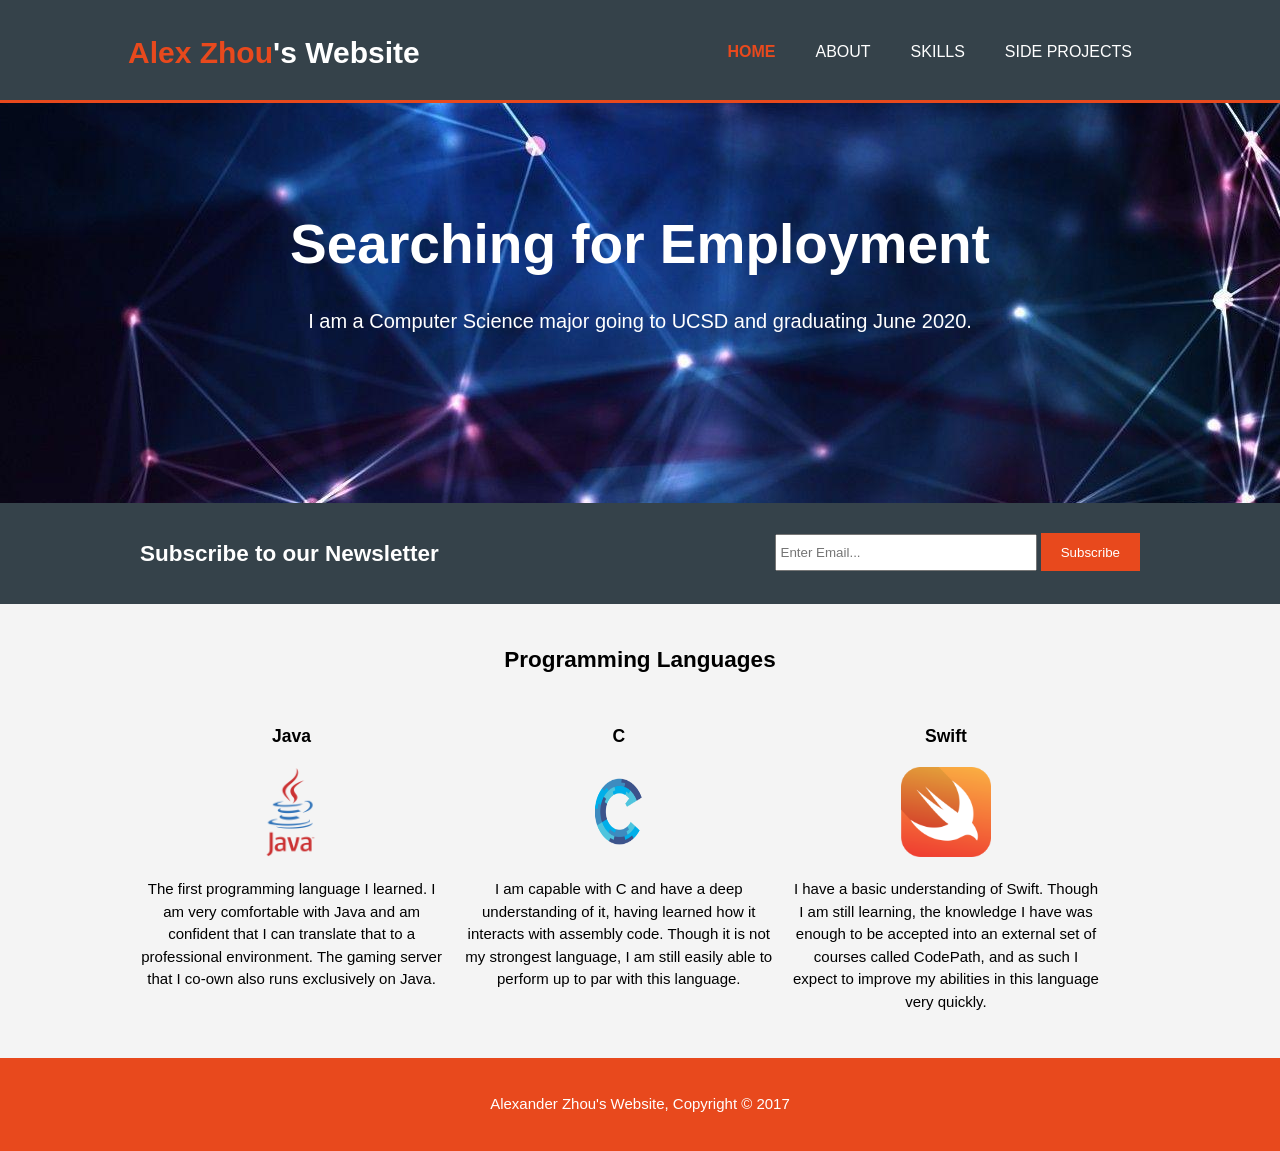
<file: index.html>
<!DOCTYPE html>
<html>
  <head>
    <meta charset="utf-8">
    <meta name="viewport" content="width=device-width">
    <meta name="description" content="A simply designed website">
    <meta name="author" content="Alexander Zhou">
    <title>Alex's Website | Welcome</title>
    <link rel="stylesheet" href="./css/style.css">
  </head>
  <body>
    <header>
      <div class="container">
        <div id="branding">
          <h1><span class="highlight">Alex Zhou</span>'s Website</h1>
        </div>
        <nav>
          <ul>
            <li class="current"><a href="index.html">Home</a></li>
            <li><a href="about.html">About</a></li>
            <li><a href="skills.html">Skills</a></li>
            <li><a href="side projects.html">Side Projects</a></li>
          </ul>
        </nav>
      </div>
    </header>
    
    <section id="showcase">
      <div class="container">
        <h1>Searching for Employment</h1>
        <p>I am a Computer Science major going to UCSD and graduating June 2020.</p>
      </div>
    </section>
    
    <section id="newsletter">
      <div class="container">
        <h1>Subscribe to our Newsletter</h1>
        <form>
          <input type="email" placeholder="Enter Email..." />
          <button type="submit" class="button_1">Subscribe</button>
        </form>
      </div>
    </section>
    
    <section id="boxes">
      <div class="container">
        <center><h2>Programming Languages</h2></center>
        <div class="box">
          <h3>Java</h3>
          <img src="./images/java.png">
          <p>The first programming language I learned. I am very comfortable with Java and am confident that I can translate that to a professional environment. The gaming server that I co-own also runs exclusively on Java.</p>
        </div>
        <div class="box">
          <h3>C</h3>
          <img src="./images/C.png">
          <p>I am capable with C and have a deep understanding of it, having learned how it interacts with assembly code. Though it is not my strongest language, I am still easily able to perform up to par with this language.<p>
        </div>
        <div class="box">
          <h3>Swift</h3>
          <img src="./images/swift.png">
          <p>I have a basic understanding of Swift. Though I am still learning, the knowledge I have was enough to be accepted into an external set of courses called CodePath, and as such I expect to improve my abilities in this language very quickly.</p>
        </div>
      </div>
    </section>
    
    <footer>
      <p>Alexander Zhou's Website, Copyright &copy 2017</p>
  </body>
</html>
</file>
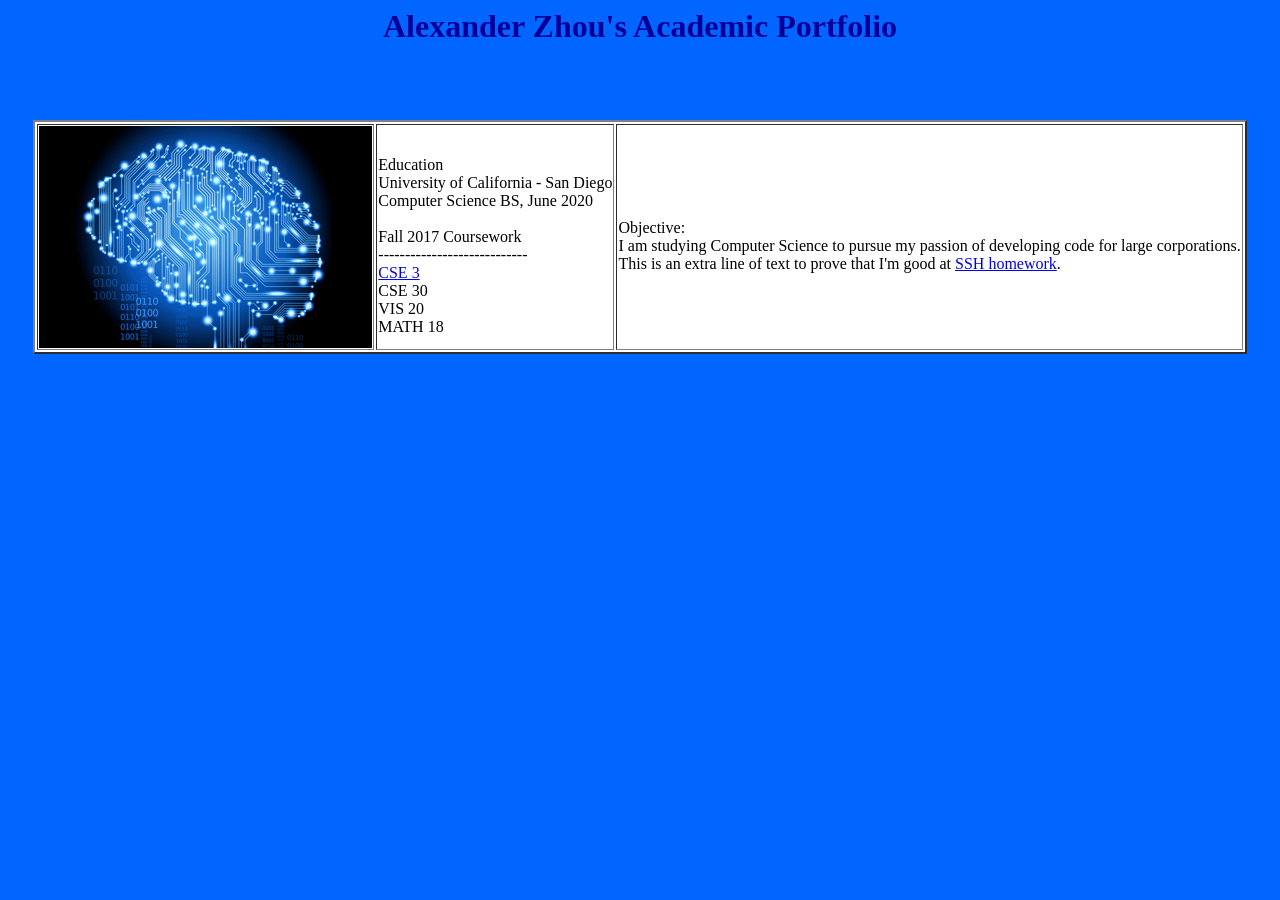
<file: public_html/index.html>
<html>
	<head>
		<title>
		Alexander Zhou
		</title>
	</head>
	<body bgcolor="#0066FF">
	<center>
	<h1><font color="#000099">Alexander Zhou's Academic Portfolio</font></h1>
	<table border="2" bgcolor="FFFFFF"> <tr>
	<br /> <td><img src="HomePagePic.jpg" /></td> <br />
    <td><br /> Education
	<br /> University of California - San Diego
	<br /> Computer Science BS, June 2020
	<br />
	<br /> Fall 2017 Coursework
	<br /> ----------------------------
	<br /> <a href="CSE3/CSE3Page.html"> CSE 3 </a>
	<br /> CSE 30
	<br /> VIS 20
	<br /> MATH 18
	</td><br />
	<td><br /> Objective:
	<br /> I am studying Computer Science to pursue my passion of developing code for large corporations.
	<br /> This is an extra line of text to prove that I'm good at <a href="CSE3/hw1.html">SSH homework</a>.
	</td></tr> </table>
	</center>
	</body>
</html>
</file>
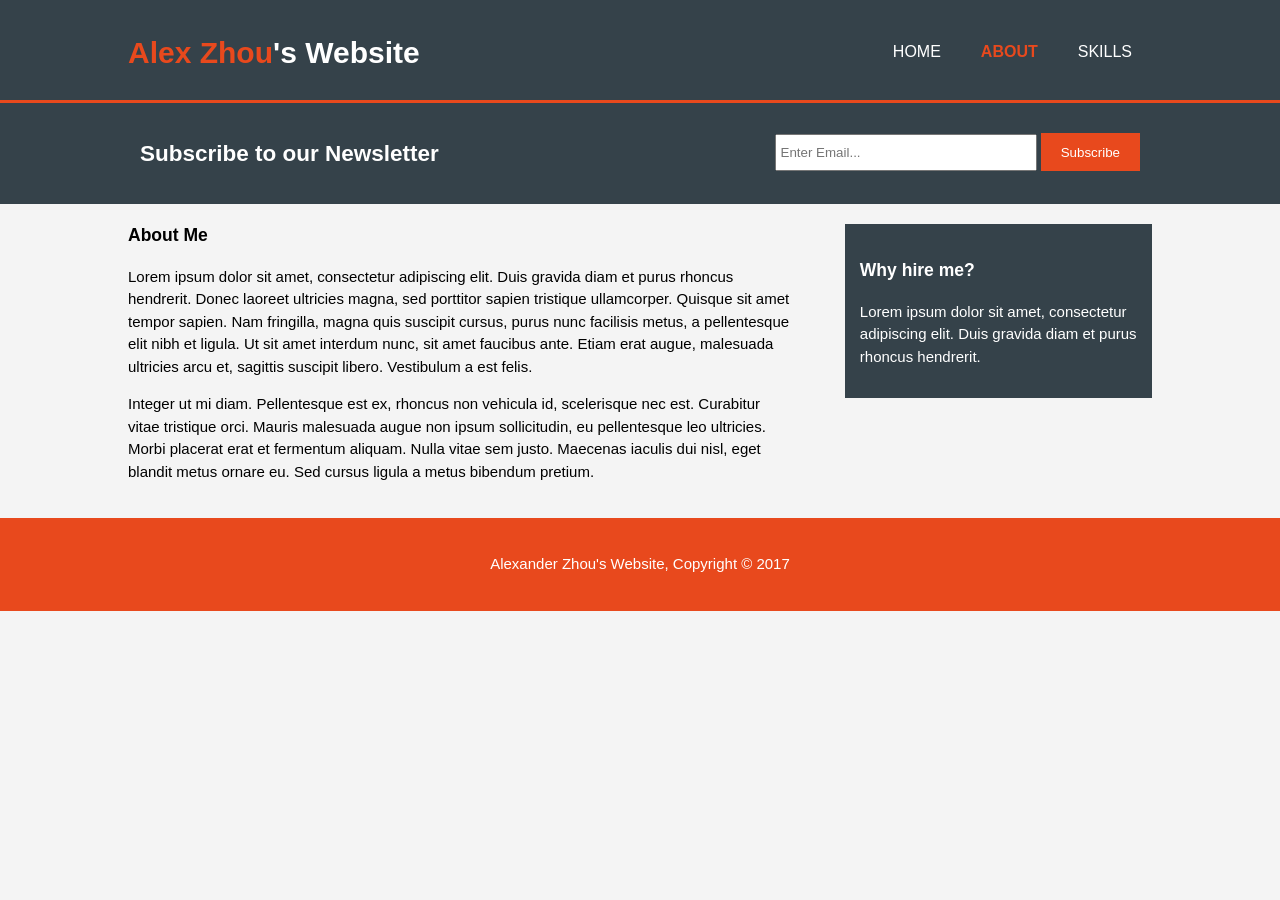
<file: about.html>
<!DOCTYPE html>
<html>
  <head>
    <meta charset="utf-8">
    <meta name="viewport" content="width=device-width">
    <meta name="description" content="A website showcasing my capabilities">
    <meta name="author" content="Alexander Zhou">
    <title>Alex's Website | About</title>
    <link rel="stylesheet" href="./css/style.css">
  </head>
  <body>
    <header>
      <div class="container">
        <div id="branding">
          <h1><span class="highlight">Alex Zhou</span>'s Website</h1>
        </div>
        <nav>
          <ul>
            <li><a href="index.html">Home</a></li>
            <li class="current"><a href="about.html">About</a></li>
            <li><a href="skills.html">Skills</a></li>
          </ul>
        </nav>
      </div>
    </header>
    
    <section id="newsletter">
      <div class="container">
        <h1>Subscribe to our Newsletter</h1>
        <form>
          <input type="email" placeholder="Enter Email..." />
          <button type="submit" class="button_1">Subscribe</button>
        </form>
      </div>
    </section>
    
    <section id="main">
      <div class="container">
        <article id="main-col">
          <h1 class="page-title">About Me</h1>
          <p>Lorem ipsum dolor sit amet, consectetur adipiscing elit. Duis gravida diam et purus rhoncus hendrerit. Donec laoreet ultricies magna, sed porttitor sapien tristique ullamcorper. Quisque sit amet tempor sapien. Nam fringilla, magna quis suscipit cursus, purus nunc facilisis metus, a pellentesque elit nibh et ligula. Ut sit amet interdum nunc, sit amet faucibus ante. Etiam erat augue, malesuada ultricies arcu et, sagittis suscipit libero. Vestibulum a est felis.</p>
          <p>Integer ut mi diam. Pellentesque est ex, rhoncus non vehicula id, scelerisque nec est. Curabitur vitae tristique orci. Mauris malesuada augue non ipsum sollicitudin, eu pellentesque leo ultricies. Morbi placerat erat et fermentum aliquam. Nulla vitae sem justo. Maecenas iaculis dui nisl, eget blandit metus ornare eu. Sed cursus ligula a metus bibendum pretium.</p>
        </article>
        
        <aside id="sidebar">
          <div class="dark">
            <h3>Why hire me?</h3>
            <p>Lorem ipsum dolor sit amet, consectetur adipiscing elit. Duis gravida diam et purus rhoncus hendrerit. </p>
          </div>
      </div>
    </section>
    
    <footer>
      <p>Alexander Zhou's Website, Copyright &copy 2017</p>
  </body>
</html>
</file>
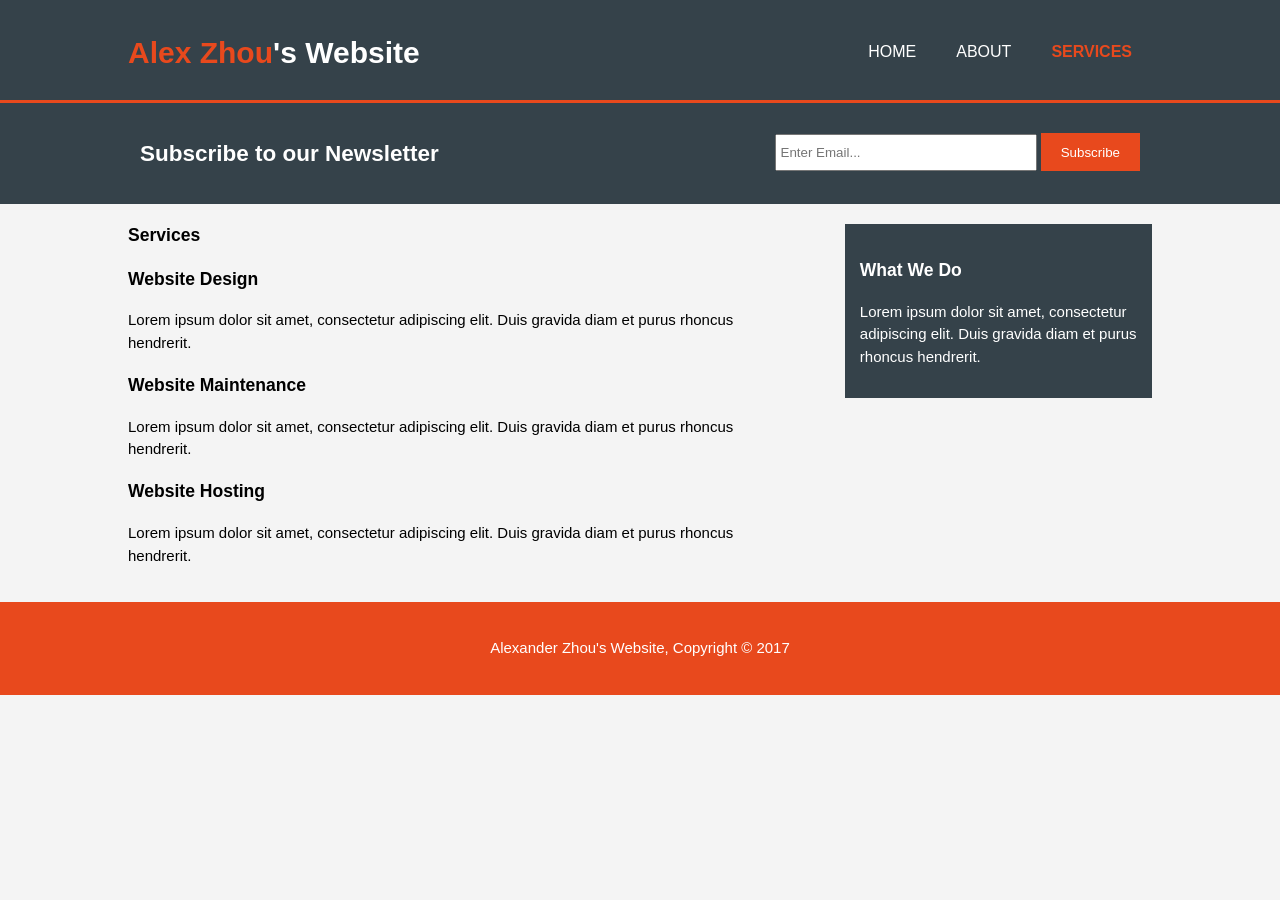
<file: services.html>
<!DOCTYPE html>
<html>
  <head>
    <meta charset="utf-8">
    <meta name="viewport" content="width=device-width">
    <meta name="description" content="A website showcasing my capabilities">
    <meta name="author" content="Alexander Zhou">
    <title>Alex's Website | Services</title>
    <link rel="stylesheet" href="./css/style.css">
  </head>
  <body>
    <header>
      <div class="container">
        <div id="branding">
          <h1><span class="highlight">Alex Zhou</span>'s Website</h1>
        </div>
        <nav>
          <ul>
            <li><a href="index.html">Home</a></li>
            <li><a href="about.html">About</a></li>
            <li class="current"><a href="services.html">Services</a></li>
          </ul>
        </nav>
      </div>
    </header>
    
    <section id="newsletter">
      <div class="container">
        <h1>Subscribe to our Newsletter</h1>
        <form>
          <input type="email" placeholder="Enter Email..." />
          <button type="submit" class="button_1">Subscribe</button>
        </form>
      </div>
    </section>
    
    <section id="main">
      <div class="container">
        <article id="main-col">
          <h1 class="page-title">Services</h1>
          <ul id="services">
            <li>
              <h3>Website Design</h1>
                <p>Lorem ipsum dolor sit amet, consectetur adipiscing elit. Duis gravida diam et purus rhoncus hendrerit. </p>
            </li>
            <li>
              <h3>Website Maintenance</h1>
                <p>Lorem ipsum dolor sit amet, consectetur adipiscing elit. Duis gravida diam et purus rhoncus hendrerit. </p>
            </li>
            <li>
              <h3>Website Hosting</h1>
                <p>Lorem ipsum dolor sit amet, consectetur adipiscing elit. Duis gravida diam et purus rhoncus hendrerit. </p>
            </li>
          </article>
        
        <aside id="sidebar">
          <div class="dark">
            <h3>What We Do</h3>
            <p>Lorem ipsum dolor sit amet, consectetur adipiscing elit. Duis gravida diam et purus rhoncus hendrerit. </p>
          </div>
      </div>
    </section>
    
    <footer>
      <p>Alexander Zhou's Website, Copyright &copy 2017</p>
  </body>
</html>
</file>
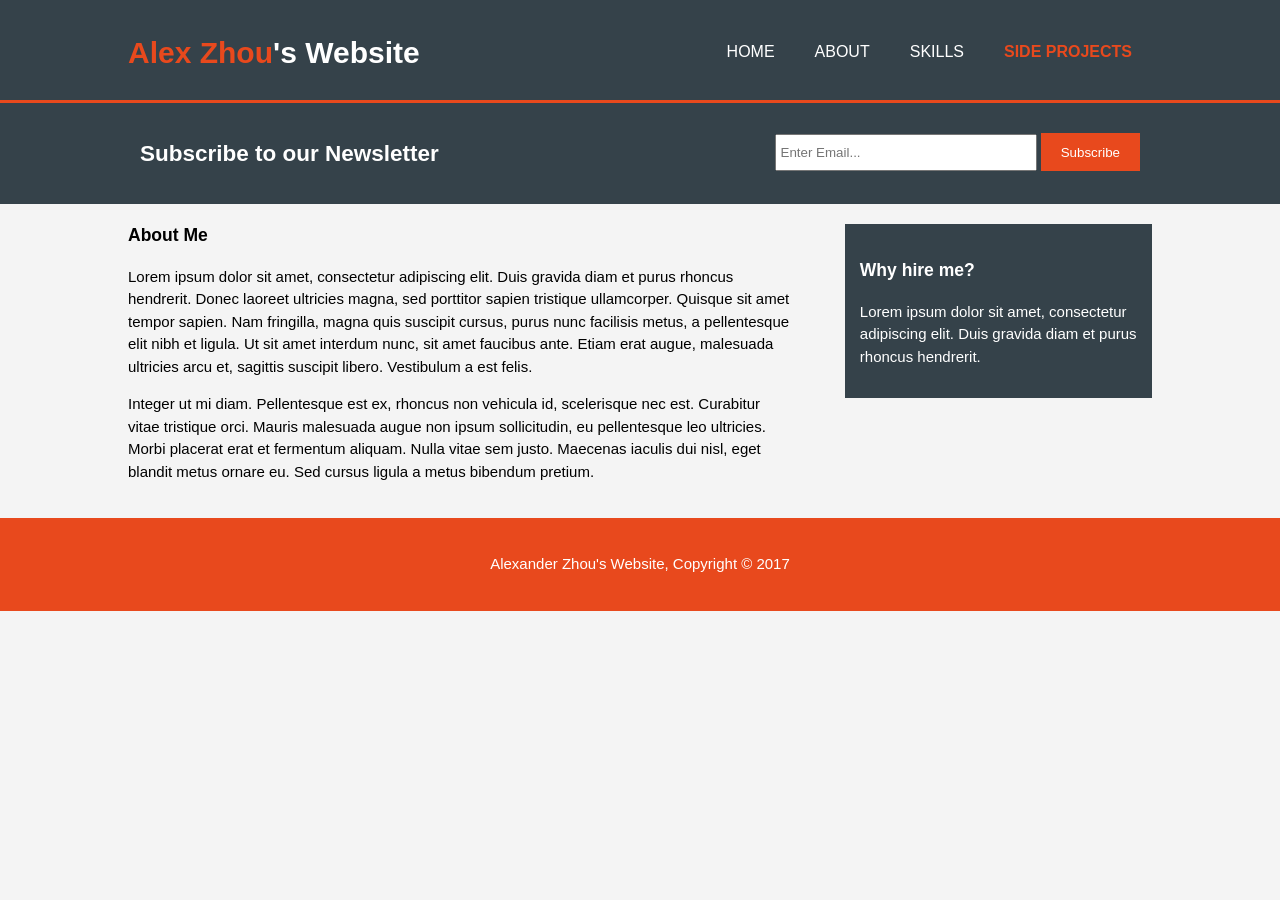
<file: side projects.html>
<!DOCTYPE html>
<html>
  <head>
    <meta charset="utf-8">
    <meta name="viewport" content="width=device-width">
    <meta name="description" content="A website showcasing my capabilities">
    <meta name="author" content="Alexander Zhou">
    <title>Alex's Website | About</title>
    <link rel="stylesheet" href="./css/style.css">
  </head>
  <body>
    <header>
      <div class="container">
        <div id="branding">
          <h1><span class="highlight">Alex Zhou</span>'s Website</h1>
        </div>
        <nav>
          <ul>
            <li><a href="index.html">Home</a></li>
            <li><a href="skills.html">About</a></li>
            <li><a href="skills.html">Skills</a></li>
            <li class="current"><a href="about.html">Side Projects</a></li>
          </ul>
        </nav>
      </div>
    </header>
    
    <section id="newsletter">
      <div class="container">
        <h1>Subscribe to our Newsletter</h1>
        <form>
          <input type="email" placeholder="Enter Email..." />
          <button type="submit" class="button_1">Subscribe</button>
        </form>
      </div>
    </section>
    
    <section id="main">
      <div class="container">
        <article id="main-col">
          <h1 class="page-title">About Me</h1>
          <p>Lorem ipsum dolor sit amet, consectetur adipiscing elit. Duis gravida diam et purus rhoncus hendrerit. Donec laoreet ultricies magna, sed porttitor sapien tristique ullamcorper. Quisque sit amet tempor sapien. Nam fringilla, magna quis suscipit cursus, purus nunc facilisis metus, a pellentesque elit nibh et ligula. Ut sit amet interdum nunc, sit amet faucibus ante. Etiam erat augue, malesuada ultricies arcu et, sagittis suscipit libero. Vestibulum a est felis.</p>
          <p>Integer ut mi diam. Pellentesque est ex, rhoncus non vehicula id, scelerisque nec est. Curabitur vitae tristique orci. Mauris malesuada augue non ipsum sollicitudin, eu pellentesque leo ultricies. Morbi placerat erat et fermentum aliquam. Nulla vitae sem justo. Maecenas iaculis dui nisl, eget blandit metus ornare eu. Sed cursus ligula a metus bibendum pretium.</p>
        </article>
        
        <aside id="sidebar">
          <div class="dark">
            <h3>Why hire me?</h3>
            <p>Lorem ipsum dolor sit amet, consectetur adipiscing elit. Duis gravida diam et purus rhoncus hendrerit. </p>
          </div>
      </div>
    </section>
    
    <footer>
      <p>Alexander Zhou's Website, Copyright &copy 2017</p>
  </body>
</html>
</file>
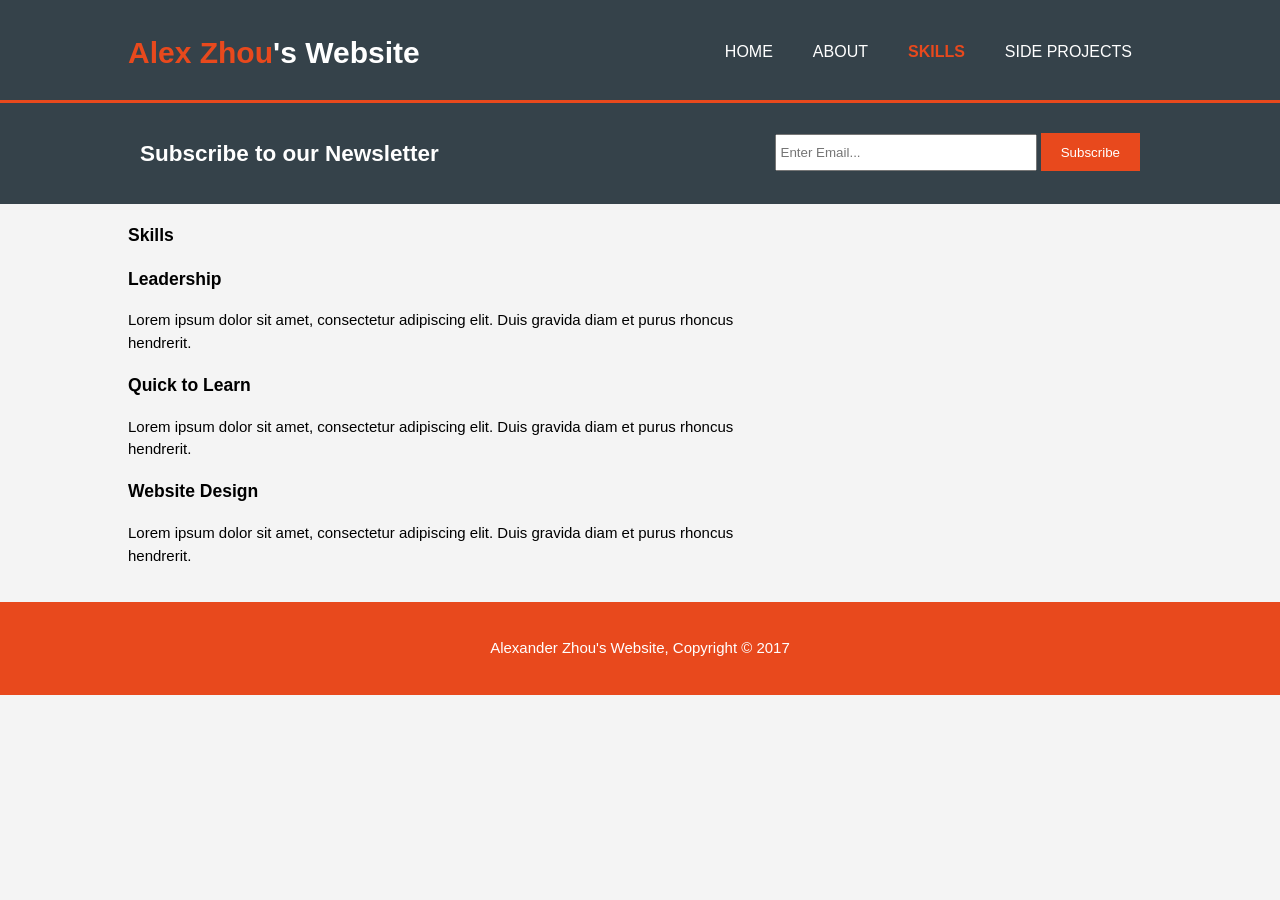
<file: skills.html>
<!DOCTYPE html>
<html>
  <head>
    <meta charset="utf-8">
    <meta name="viewport" content="width=device-width">
    <meta name="description" content="A website showcasing my capabilities">
    <meta name="author" content="Alexander Zhou">
    <title>Alex's Website | Skills</title>
    <link rel="stylesheet" href="./css/style.css">
  </head>
  <body>
    <header>
      <div class="container">
        <div id="branding">
          <h1><span class="highlight">Alex Zhou</span>'s Website</h1>
        </div>
        <nav>
          <ul>
            <li><a href="index.html">Home</a></li>
            <li><a href="about.html">About</a></li>
            <li class="current"><a href="skills.html">Skills</a></li>
            <li><a href="side projects.html">Side Projects</a></li>
          </ul>
        </nav>
      </div>
    </header>
    
    <section id="newsletter">
      <div class="container">
        <h1>Subscribe to our Newsletter</h1>
        <form>
          <input type="email" placeholder="Enter Email..." />
          <button type="submit" class="button_1">Subscribe</button>
        </form>
      </div>
    </section>
    
    <section id="main">
      <div class="container">
        <article id="main-col">
          <h1 class="page-title">Skills</h1>
          <ul id="services">
            <li>
              <h3>Leadership</h1>
                <p>Lorem ipsum dolor sit amet, consectetur adipiscing elit. Duis gravida diam et purus rhoncus hendrerit. </p>
            </li>
            <li>
              <h3>Quick to Learn</h1>
                <p>Lorem ipsum dolor sit amet, consectetur adipiscing elit. Duis gravida diam et purus rhoncus hendrerit. </p>
            </li>
            <li>
              <h3>Website Design</h1>
                <p>Lorem ipsum dolor sit amet, consectetur adipiscing elit. Duis gravida diam et purus rhoncus hendrerit. </p>
            </li>
          </article>
        
      </div>
    </section>
    
    <footer>
      <p>Alexander Zhou's Website, Copyright &copy 2017</p>
  </body>
</html>
</file>
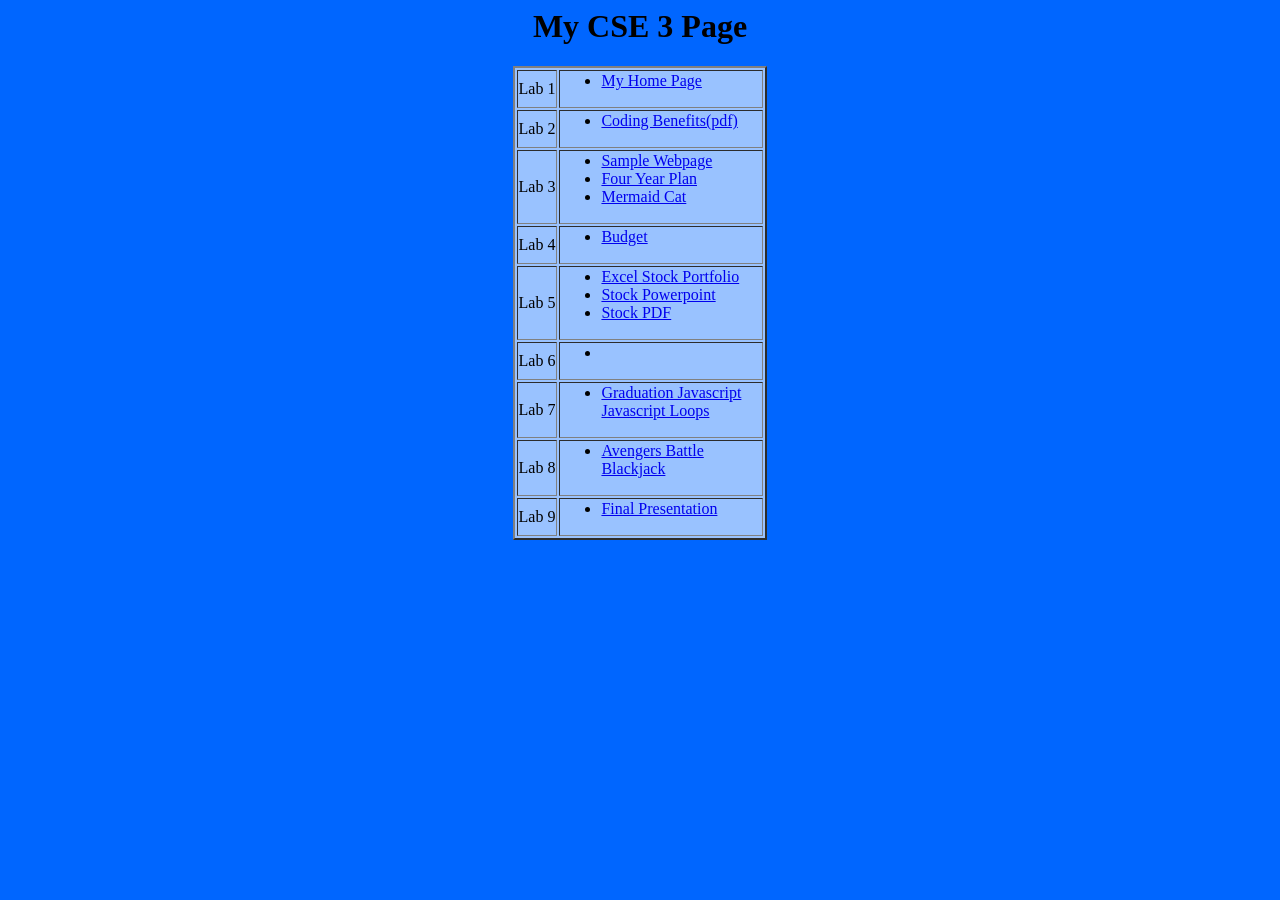
<file: public_html/CSE3/CSE3Page.html>
<html>
	<head>
		<title>Alexander's CSE 3 Page</title>
		<style type="text/css">
			td+td {width: 200px}
		</style>
	</head>
	
	<body bgcolor="0066ff">
		<center>
			<h1>My CSE 3 Page</h1>
			<table border="2" bgcolor="99c2ff">
				<tr>
					<td> Lab 1</td>
					<td>
						<ul>
							<li>
								<a href="../index.html"> My Home Page </a>
							</li>
						</ul>
					</td>
				</tr>
				<tr>
					<td> Lab 2</td>
					<td>
						<ul>
							<li>
								<a href="Lab2/CodingBenefits.pdf"> Coding Benefits(pdf) </a>
							</li>
						</ul>
					</td>
				</tr>
				<tr>
					<td> Lab 3</td>
					<td>
						<ul>
							<li>
								<a href="Lab3/Sample.html"> Sample Webpage </a>
							</li>
							<li>
								<a href="Hw3/FourYearPlan.xlsx"> Four Year Plan </a>
							</li>
							<li>
								<a href="Hw3/MermaidCat.html"> Mermaid Cat </a>
							</li>
						</ul>
					</td>
				</tr>
				<tr>
					<td> Lab 4</td>
					<td>
						<ul>
							<li>
								<a href="Lab4/Budget.xlsx"> Budget </a>
							</li>
						</ul>
					</td>
				</tr>
				<tr>
					<td> Lab 5</td>
					<td>
						<ul>
							<li>
								<a href="Hw5/StockPortfolio.xlsx"> Excel Stock Portfolio </a>
							</li>
							<li>
								<a href="Hw5/Stocks.pptx"> Stock Powerpoint </a>
							</li>
							<li>
								<a href="Hw5/Stocks.pdf"> Stock PDF </a>
							</li>
						</ul>
					</td>
				</tr>
				<tr>
					<td> Lab 6</td>
					<td>
						<ul>
							<li>
							
							</li>
						</ul>
					</td>
				</tr>
				<tr>
					<td> Lab 7</td>
					<td>
						<ul>
							<li>
								<a href="Lab7/Graduation.html"> Graduation Javascript </a>
								<a href="Hw7/Loops.html"> Javascript Loops </a>
							</li>
						</ul>
					</td>
				</tr>
				<tr>
					<td> Lab 8</td>
					<td>
						<ul>
							<li>
								<a href="Lab8/Avengers.html"> Avengers Battle </a>
								<a href="Hw8/BlackJack.html"> Blackjack </a>
							</li>
						</ul>
					</td>
				</tr>
				<tr>
					<td> Lab 9</td>
					<td>
						<ul>
							<li>
								<a href="Lab9/Lab9.pptx"> Final Presentation </a>
							</li>
						</ul>
					</td>
				</tr>
			</table>
		</center>
	</body>
</html>
</file>
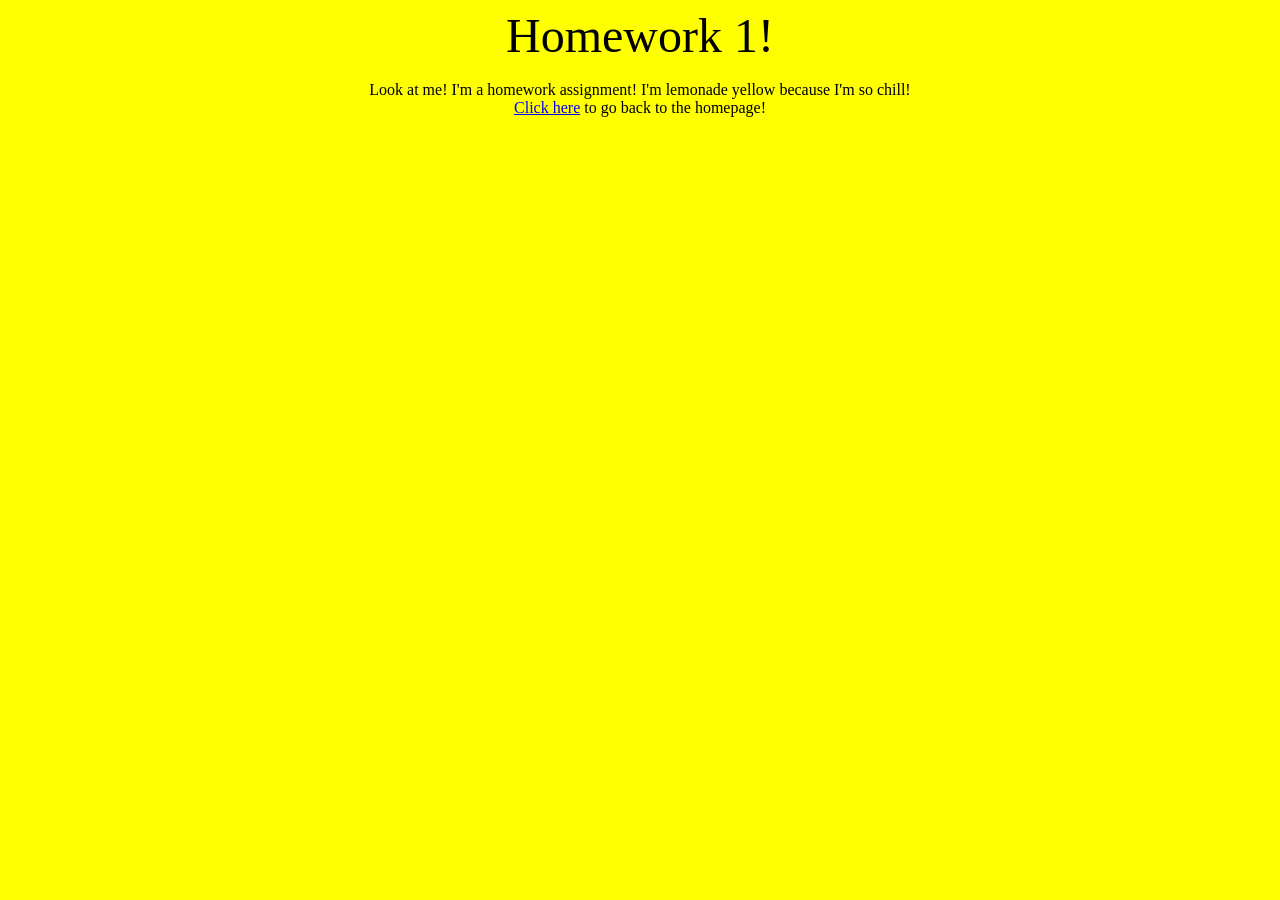
<file: public_html/CSE3/hw1.html>
<html>
	<head>
		<title>Homework 1</title>
	</head>

	<body bgcolor="#FFFF00"><center>
	<font size=15>
		Homework 1!
	</font>
	<br />
	<br /> Look at me! I'm a homework assignment! I'm lemonade yellow because I'm so chill!
	<br /><a href="../index.html">Click here</a> to go back to the homepage!
	
	</center></body>
</html>
</file>
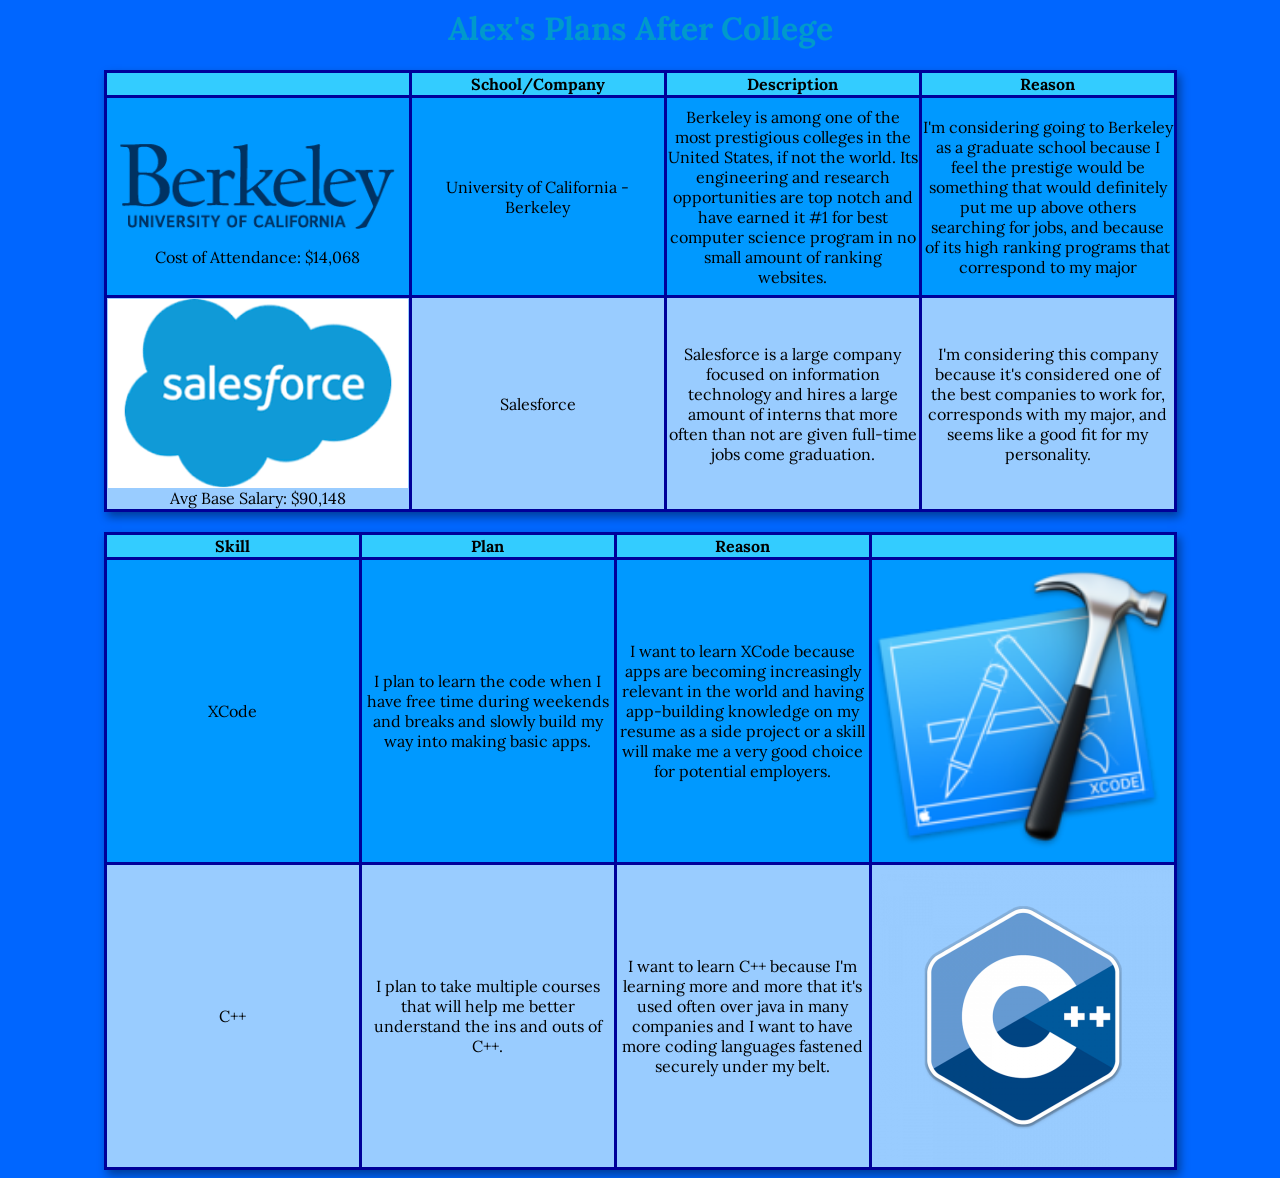
<file: public_html/CSE3/Hw2/PostCollege.html>
<html>
	<head>
	<link href="https://fonts.googleapis.com/css?family=Lora" rel="stylesheet">
		<title>
		Alexander Zhou's Future Plans
		</title>
		<style type="text/css">
		
			td {
				width: 250px;
				height: 200px;
				text-align: center;
			}
			
			td img{
				width: 300px;
			}
			th, td{
				border: 3px solid #000099;
			}
			table{
				border-collapse: collapse;
				box-shadow: 3px 5px 9px rgba(0, 0, 0, 0.4);
			}
			body{
				font-family: 'Lora', serif;
			}
		</style>
	</head>
	
	<body bgcolor="#0066FF">
		<center>
			<h1> <font color="0099CC"> Alex's Plans After College </font> </h1>
			<table bordercolor="#000099" bgcolor="33ccff">
				<tr>
					<th> &nbsp </th>
					<th> School/Company </th>
					<th> Description </th>
					<th> Reason </th>
				</tr>
				<tr bgcolor="0099FF">
					<td> <a href="http://www.berkeley.edu/"><img src="school1.jpg"></a> Cost of Attendance: $14,068 </td>
					<td> University of California - Berkeley </td>
					<td> Berkeley is among one of the most prestigious colleges in the United States, if not the world. Its engineering and research opportunities are top notch and have earned it #1 for best computer science program in no small amount of ranking websites. </td>
					<td> I'm considering going to Berkeley as a graduate school because I feel the prestige would be something that would definitely put me up above others searching for jobs, and because of its high ranking programs that correspond to my major </td>
				</tr>
				<tr bgcolor="99CCFF">
					<td> <a href="https://www.salesforce.com/"><img src="company1.jpg"></a> Avg Base Salary: $90,148 </td>
					<td> Salesforce </td>
					<td> Salesforce is a large company focused on information technology and hires a large amount of interns that more often than not are given full-time jobs come graduation. </td>
					<td> I'm considering this company because it's considered one of the best companies to work for, corresponds with my major, and seems like a good fit for my personality. </td>
				</tr>
			</table>
			<br />
			<table bordercolor="#000099" bgcolor="33ccff">
				<tr>
					<th> Skill </th>
					<th> Plan </th>
					<th> Reason </th>
					<th> &nbsp </th>
				</tr>
				<tr bgcolor="#0099FF">
					<td> XCode </td>
					<td> I plan to learn the code when I have free time during weekends and breaks and slowly build my way into making basic apps. </td>
					<td> I want to learn XCode because apps are becoming increasingly relevant in the world and having app-building knowledge on my resume as a side project or a skill will make me a very good choice for potential employers. </td>
					<td> <a href="https://developer.apple.com/xcode/"><img src="skill1.jpg"></a> </td>
				</tr>
				<tr bgcolor="99CCFF">
					<td> C++ </td>
					<td> I plan to take multiple courses that will help me better understand the ins and outs of C++. </td>
					<td> I want to learn C++ because I'm learning more and more that it's used often over java in many companies and I want to have more coding languages fastened securely under my belt. </td>
					<td> <a href="http://www.cplusplus.com/"><img src="skill2.jpg"></a> </td>
				</tr>
			</table>
		</center>
	</body> 
</html>
</file>
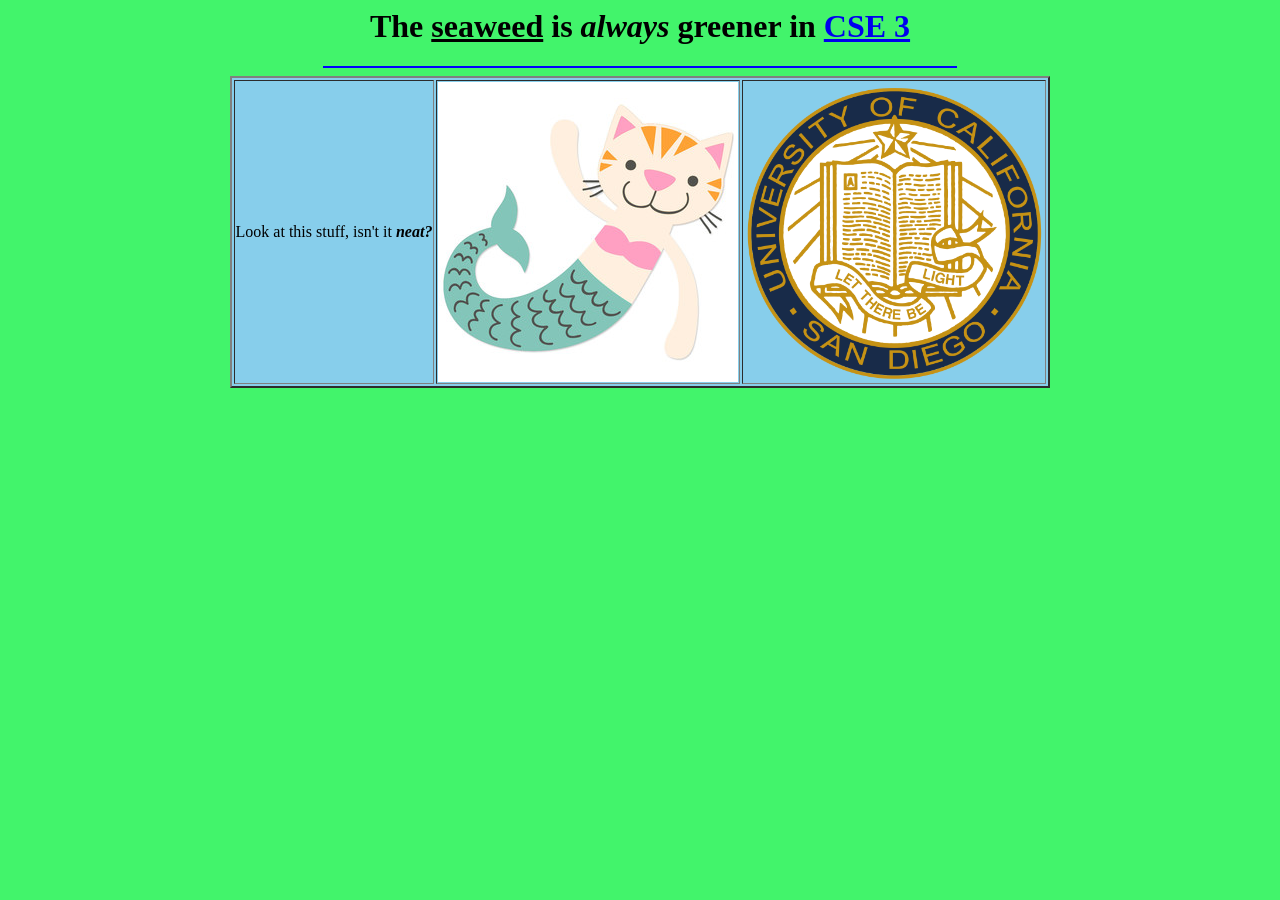
<file: public_html/CSE3/Hw3/MermaidCat.html>
<html>
	<head>
		<title>Underwater UCSD</title>
	</head>
	
	<body bgcolor="#42F46B">
		<center>
			<h1>The <u>seaweed</u> is <i>always</i> greener in <a href="http://ieng6.ucsd.edu/~cs3fzz/">CSE 3</a></h1>
			<hr color="blue" width="50%"/>
			<table bgcolor="#87CEEB" border="2">
				<tr>
					<td>Look at this stuff, isn't it <b><i>neat?</i></b></td>
					<td><img src=cat.png width="300"></td>
					<td><a href="http://www.ucsd.edu"><img src=UCSD.png width="300"></a></td>
				</tr>
			</table>
		</center>
	</body>
</html>
</file>
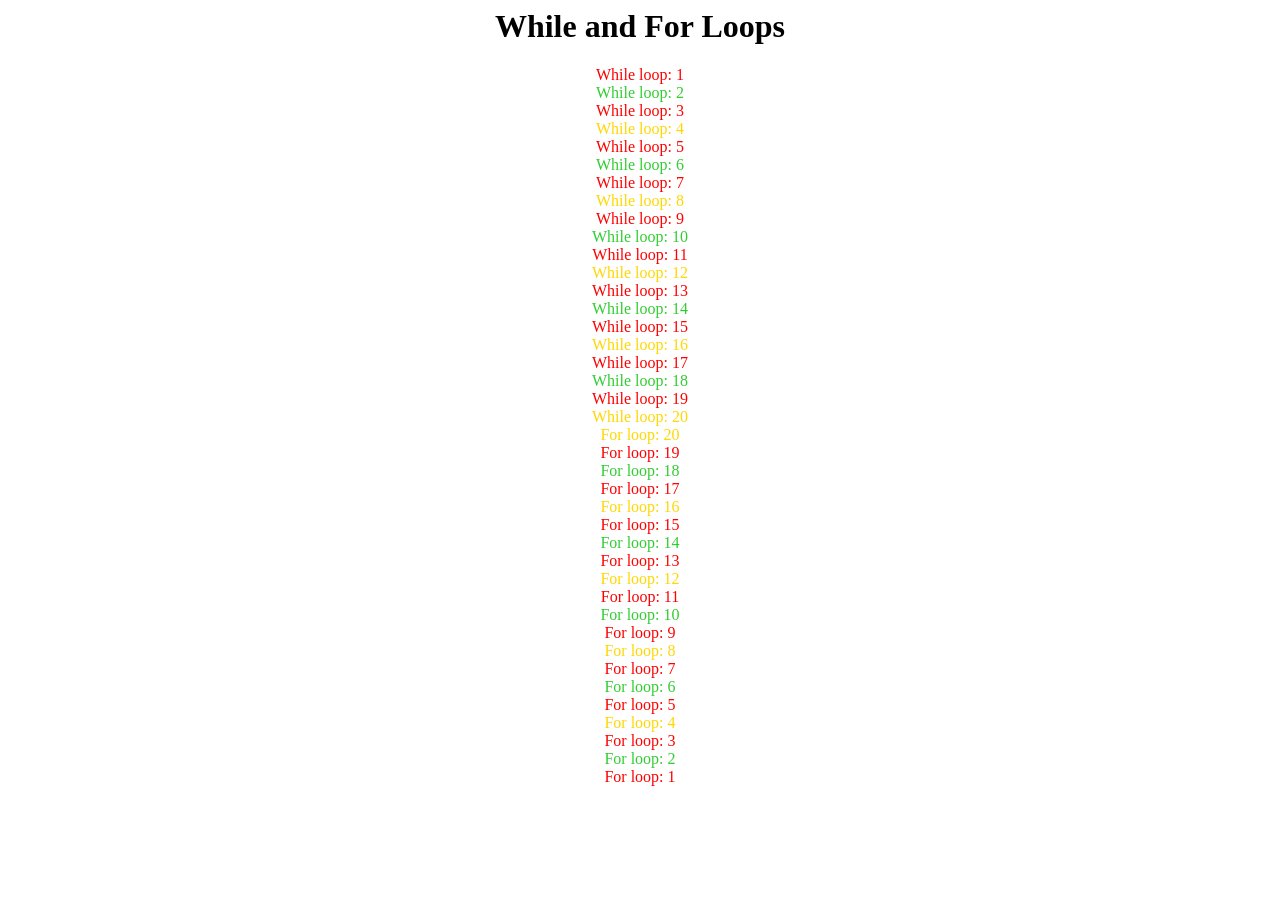
<file: public_html/CSE3/Hw7/Loops.html>
<html>
	<head>
		<title>
			Javascript Loops
		</title>
	</head>
	
	<body>
		<center>
			<h1> While and For Loops </h1>
			<script type = "text/javascript">
				var numLoop = 20;
				var numPrinted = 0;
				
				while(numPrinted < numLoop) {
					numPrinted++;
					var text = "While loop: " + numPrinted + "</br>";
					
					if(numPrinted % 4 == 0) {
						document.write(text.fontcolor("gold"));
					}
					else if (numPrinted % 2 == 0) {
						document.write(text.fontcolor("limegreen"));
					}
					else {
						document.write(text.fontcolor("red"));
					}
				}
				
				for(numPrinted = 20; numPrinted > 0; numPrinted--) {
					var text = "For loop: " + numPrinted + "</br>";
					
					if(numPrinted % 4 == 0) {
						document.write(text.fontcolor("gold"));
					}
					else if (numPrinted % 2 == 0) {
						document.write(text.fontcolor("limegreen"));
					}
					else {
						document.write(text.fontcolor("red"));
					}
				}
			</script>
		</center>
	</body> 
</html>
</file>
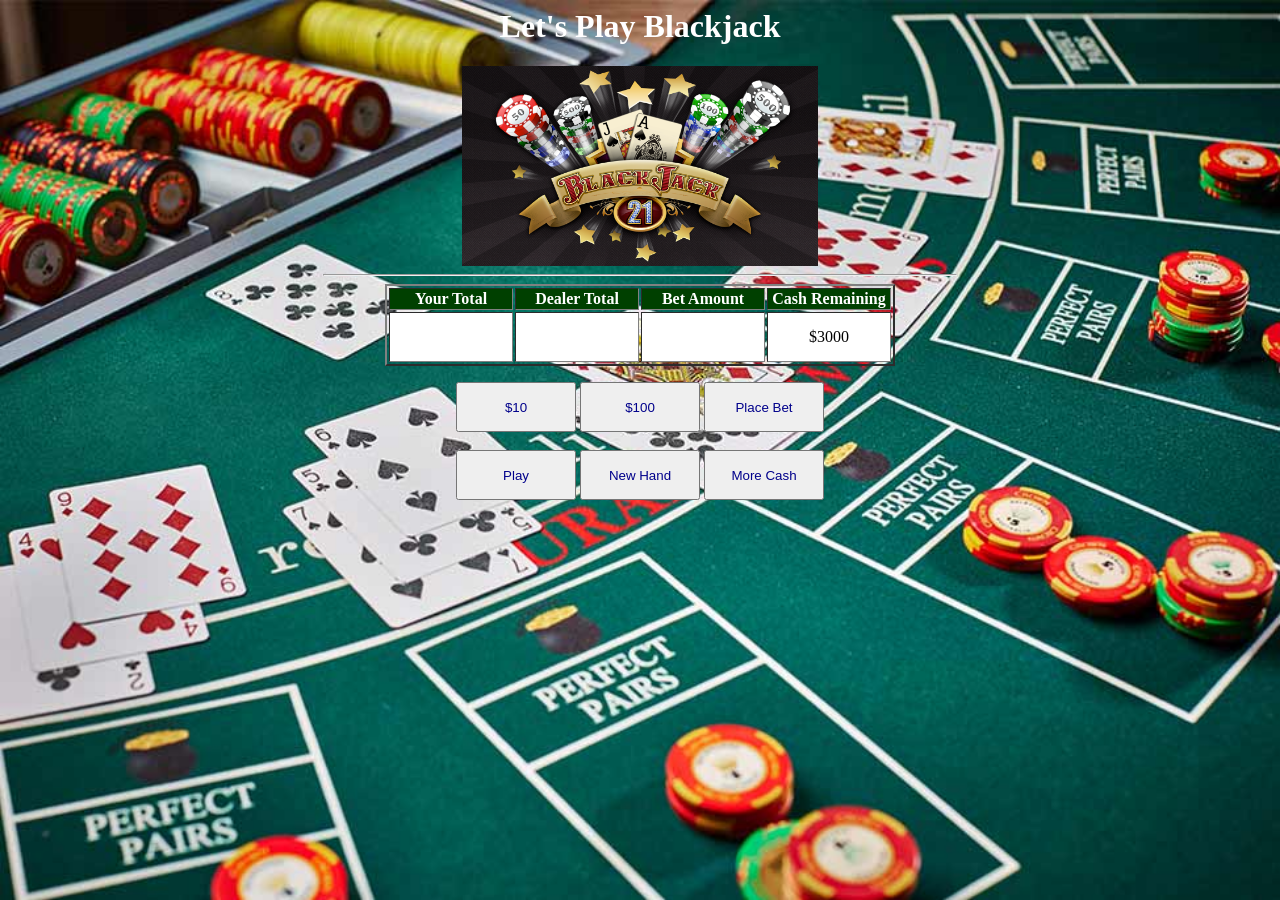
<file: public_html/CSE3/Hw8/BlackJack.html>
<html>
	<head>
		<title>Blackjack</title>
		<style type = "text/css">
			td {
				width:120px;
				height:50px;
				background-color: #ffffff;
				text-align: center;
			}
			th {
				color: #ffffff
			}
			
			hr {
				width: 50%;
			}
			img {
				height:200px;
			}
			button {
				width: 120px;
				height:50px;
				color: darkblue;
			}
			#bg {
				background-repeat: no-repeat;
				background-image: center center fixed;
				background-size: 100% 100%;
			}
			
			#result {
				color:white;
			}
		</style>
		
		<script type="text/javascript">
			var player = 0;
			var dealer = 0;
			var bet = 0;
			var totalBet = 0;
			var cash = 3000;
			var betPlaced = false;
			var name = "Alex";
			
			function displayBet() {
				totalBet += bet;
				bet = 0;
				document.getElementById("Bet").innerHTML="$" + totalBet;
			}
			function placeBet() {
				if(betPlaced == false) {
					betPlaced=true;
					document.getElementById("result").innerHTML = "Try your luck and Hit Play!";
				}
			}
			function play() {
				if( betPlaced == false) {
					document.getElementById("result").innerHTML = "Hit place bet to begin!";
				}
				else {
					player = Math.floor((Math.random()*9)+16);
					dealer = Math.floor((Math.random()*6)+17);
					document.getElementById("Player").innerHTML = player;
					document.getElementById("Dealer").innerHTML = dealer;
					cash -= totalBet;
					document.getElementById("Cash").innerHTML = "$" + cash;
				
					if (player > 21) {
						document.getElementById("result").innerHTML = "Busted! You lose!";
					}
					else if (dealer > 21 && player <= 21) {
						document.getElementById("result").innerHTML = "Dealer Busted! " + name + " wins!";
						cash = cash+totalBet*2;
					}
					else if(player == 21) {
						document.getElementById("result").innerHTML = "Blackjack! You win!";
						cash = cash + totalBet*2;
					}
					else if(player > dealer) {
						document.getElementById("result").innerHTML = "You have more than the dealer! You win!";
						cash = cash + totalBet*2;
					}
					else if(player <= dealer) {
						document.getElementById("result").innerHTML = "You have the same or less than the dealer! You lose!";
					}
					
					totalBet = 0;
					bet = 0;
					document.getElementById("Cash").innerHTML = "$" + cash;
					document.getElementById("Bet").innerHTML = "$" + totalBet;
					betPlaced = false;
				}
			}
			function newHand() {
				document.getElementById("Cash").innerHTML = "$" + cash;
				document.getElementById("Bet").innerHTML = "";
				document.getElementById("result").innerHTML = "";
				document.getElementById("Player").innerHTML = "";
				document.getElementById("Dealer").innerHTML = "";
				betPlaced = false;
				totalBet = 0;
				bet = 0;
			}
			function updateCash() {
				document.getElementById("Cash").innerHTML = "$" + cash;
			}
		</script>
	</head>
	<body background="./blackjack_bg.jpg" id="bg">
		<center>
			<font color="white"><h1>Let's Play Blackjack</h1></font>
			<img src="./blackjack.png">
			<hr />
			<table border=2px;>
				<tr bgcolor="#004000">
					<th>Your Total</th>
					<th>Dealer Total</th>
					<th>Bet Amount</th>
					<th>Cash Remaining</th>
				</tr>
				<tr bgcolor="#004000">
					<td><p id="Player">&nbsp;</p></td>
					<td><p id="Dealer">&nbsp;</p></td>
					<td><p id="Bet">&nbsp;</p></td>
					<td><p id="Cash">$3000</p></td>
				</tr>
			</table>
			<p id="result"> </p>
			
			<button onclick="bet = 10; displayBet();">$10</button>
			<button onclick="bet = 100; displayBet();">$100</button>
			<button onclick="placeBet();">Place Bet</button>
			<br />
			<br />
			<button onclick="play();">Play</button>
			<button onclick="newHand();">New Hand</button>
			<button onclick="cash += 100; updateCash();">More Cash</button>
		</center>
	</body>
</html
</file>
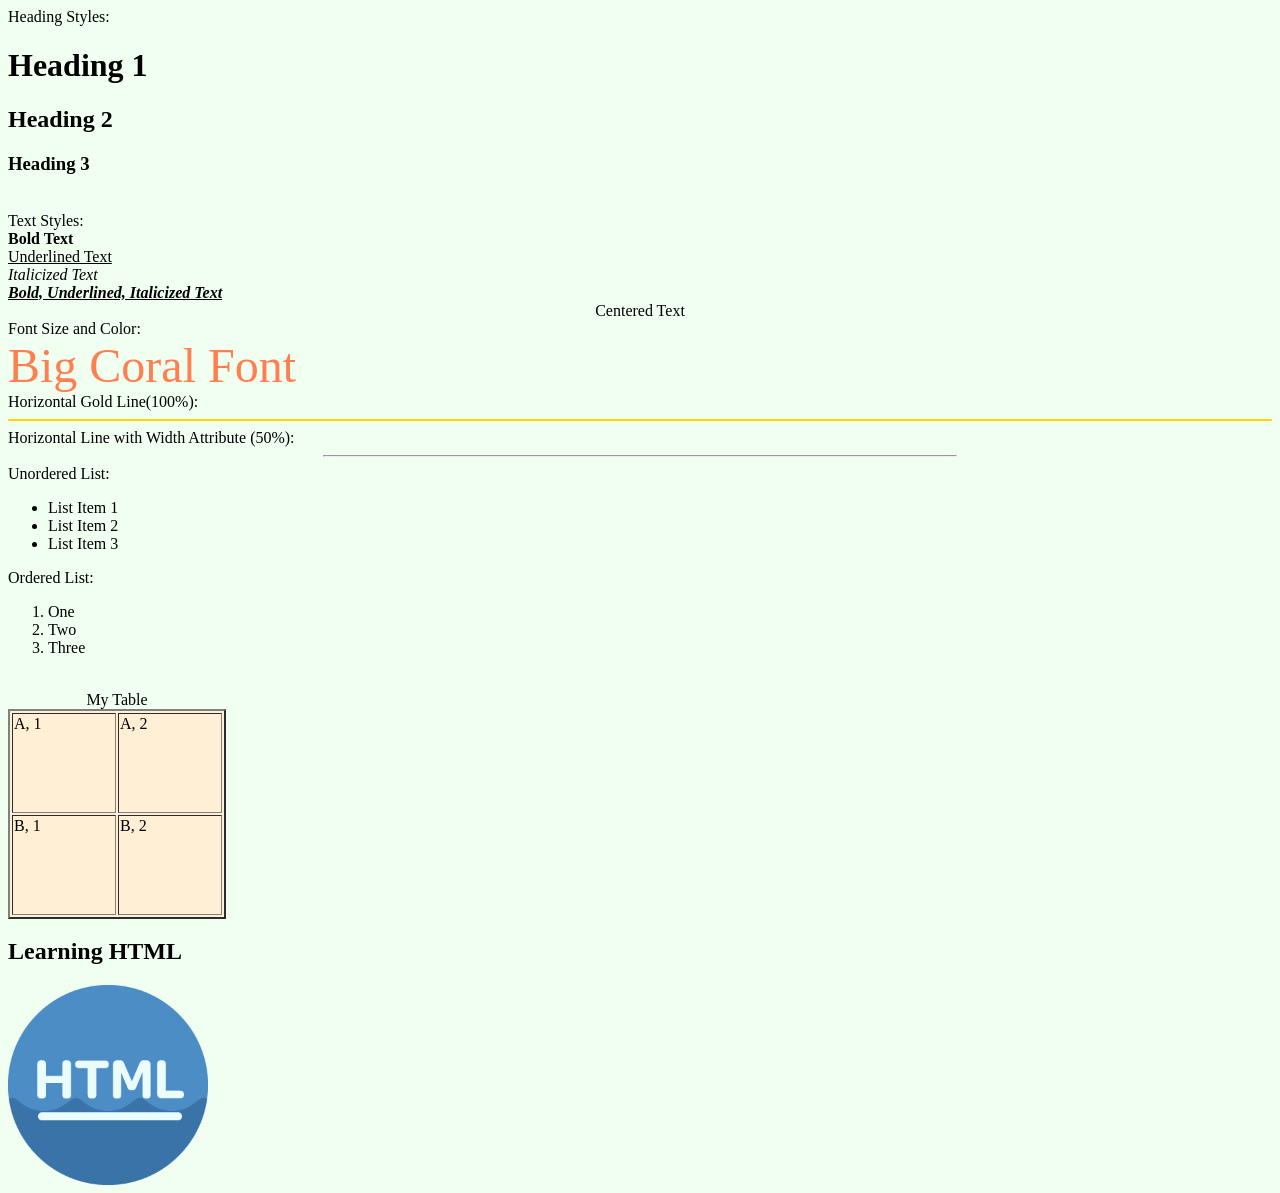
<file: public_html/CSE3/Lab3/Sample.html>
<html>
	<head>
		<title>
			Sample Webpage
		</title>
		
		<style type="text/css">
			th {width: 100px}
			td {
				width: 100px;
				height: 100px;
				vertical-align: top
			}
			#anchor1 {
				display: block;
				height: 200px;
				width: 200px;
				background-image:url("logo.png");
				background-size: 200px;
			}
			#anchor1:hover {
				background-image:url("hover.png");
			}
		</style>
	</head>
	
	<body bgcolor="Honeydew">
	Heading Styles:
	<h1>Heading 1</h1>
	<h2>Heading 2</h2>
	<h3>Heading 3</h3>
	<br />
	Text Styles:
	<br />
	<b>Bold Text</b>
	<br />
	<u>Underlined Text</u>
	<br />
	<i>Italicized Text</i>
	<br />
	<b><u><i>Bold, Underlined, Italicized Text</i></u></b>
	<center>Centered Text</center>
	Font Size and Color:
	<br />
	<font color="Coral" size="8" style="font-family:Impact">Big Coral Font</font>
	<br />
	Horizontal Gold Line(100%):
	<hr color="Gold"/>
	Horizontal Line with Width Attribute (50%):
	<hr width="50%"/>
	Unordered List:
	<br />
	<ul>
		<li>List Item 1</li>
		<li>List Item 2</li>
		<li>List Item 3</li>
	</ul>
	Ordered List:
	<br />
	<ol>
		<li>One</li>
		<li>Two</li>
		<li>Three</li>
	</ol>
	<br />
	
	<table border = "2" bgcolor = "PapayaWhip">
		<caption>My Table</caption>
		<tr> <td>A, 1</td> <td>A, 2</td> </tr>
		<tr> <td>B, 1</td> <td>B, 2</td> </tr>
	</table>
	<h2>Learning HTML</h2>
	<a href="http://www.w3schools.com/html/" id="anchor1"></a>
	</body>
</html>
</file>
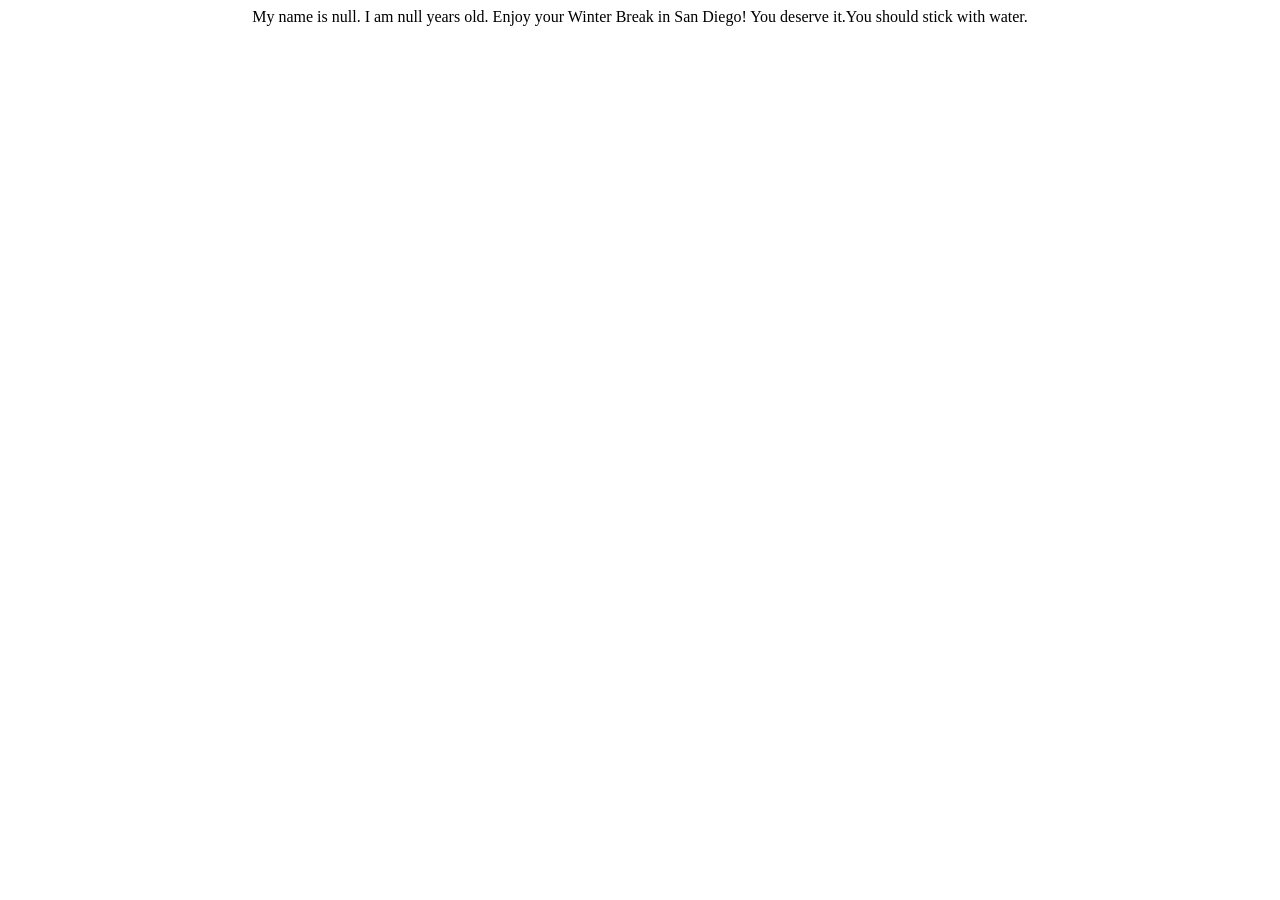
<file: public_html/CSE3/Lab7/IntroJs.html>
<html>
	<head>
		<title>
			Javascript Trees
		</title>
	</head>
	
	<body>
		<center>
			<script type = "text/javascript">
				var name, age, travelPlans, vacationLocation;
				name = prompt("What is your name?");
				age = prompt("How old are you?");
				
				document.write("My name is " + name + ". I am " + age + " years old.");
				
				travelPlans = prompt("Do you plan on staying in San Diego during Winter Break?");
				
				if (travelPlans == "no") {
					vacationLocation = prompt("Where do you plan on staying?");
				}
				else {
					vacationLocation = "San Diego";
				}
				
				document.write(" Enjoy your Winter Break in " + vacationLocation + "! You deserve it.");
				
				if(age >= 21) {
					document.write("You're OK to drink!");
				}
				else {
					document.write("You should stick with water.");
				}
			</script>
		</center>
	</body> 
</html>
</file>
<file: css/style.css>
body{
  font: 15px/1.5 Arial, Helvetica, sans-serif;
  padding:0;
  margin:0;
  background-color:#f4f4f4;
}

/* Global */
.container {
  width:80%;
  margin:auto;
  overflow:hidden;
}

ul {
  margin:0;
  padding:0;
}

.button_1 {
  height:38px;
  background:#e8491d;
  border:0;
  padding-left:20px;
  padding-right:20px;
  color:#ffffff;
}

.dark {
  padding:15px;
  background:#35424a;
  color:#ffffff;
  margin-top:10px;
  margin-bottom:10px;
}

/* Header */
header {
  background:#35424a;
  color:#ffffff;
  padding-top:30px;
  min-height:70px;
  border-bottom:#e8491d 3px solid;
}

header a {
  color:#ffffff;
  text-decoration:none;
  text-transform: uppercase;
  font-size:16px;
}

header li {
  float:left;
  display:inline;
  padding: 0 20px 0 20px;
}

header #branding {
  float:left;
}

header #branding  h1 {
  margin:0;
}

header nav {
  float:right;
  margin-top:10px;
}

header .highlight, header .current a {
  color:#e8491d;
  font-weight:bold;
}

header a:hover {
  color:#cccccc;
  font-weight:bold;
}

/* Showcase */
#showcase {
  min-height:400px;
  background:url("../images/showcase.jpg") no-repeat -400px;
  text-align:center;
  color:#ffffff
}

#showcase h1 {
  margin-top:100px;
  font-size:55px;
  margin-bottom:10px;
}

#showcase p {
  font-size:20px;
}

/* Newsletter */

#newsletter {
  padding:15px;
  color:#ffffff;
  background:#35424a;
}

#newsletter h1 {
  float:left;
}

#newsletter form {
  float:right;
  margin-top:15px;
}

#newsletter input[type="email"] {
  padding:4px;
  height:25px;
  width:250px;
}

/* Boxes */

#boxes {
  margin-top:20px;
}

#boxes .box {
  float:left;
  width:30%;
  padding:10px;
  text-align:center;
}

#boxes .box img {
  width:90px;
  height:90px;
}

/* Sidebar */

aside#sidebar {
  float:right;
  width:30%;
  margin-top:10px;
}

/* Main-col */

article#main-col {
  float:left;
  width:65%;
}

/* Footer */

footer {
  padding:20px;
  margin-top:20px;
  color:#ffffff;
  background-color:#e8491d;
  text-align:center;
}

/* Media Queries */
@media(max-width: 768px) {
  header #branding,
  header nav,
  header nav li,
  #newsletter h1,
  #newsletter form,
  #boxes .box,
  article#main-col,
  aside#sidebar {
    float:none;
    text-align:center;
    width:100%;
  }
  
  header {
    padding-bottom:10px;
  }
  
  #showcase h1 {
    margin-top:40px;
  }
  
  #newsletter button {
    display:block;
    width:100%;
  }
  
  #newsletter form-input[type="email"]{
    width:100%;
    margin-button:5px;
  }
}
</file>
